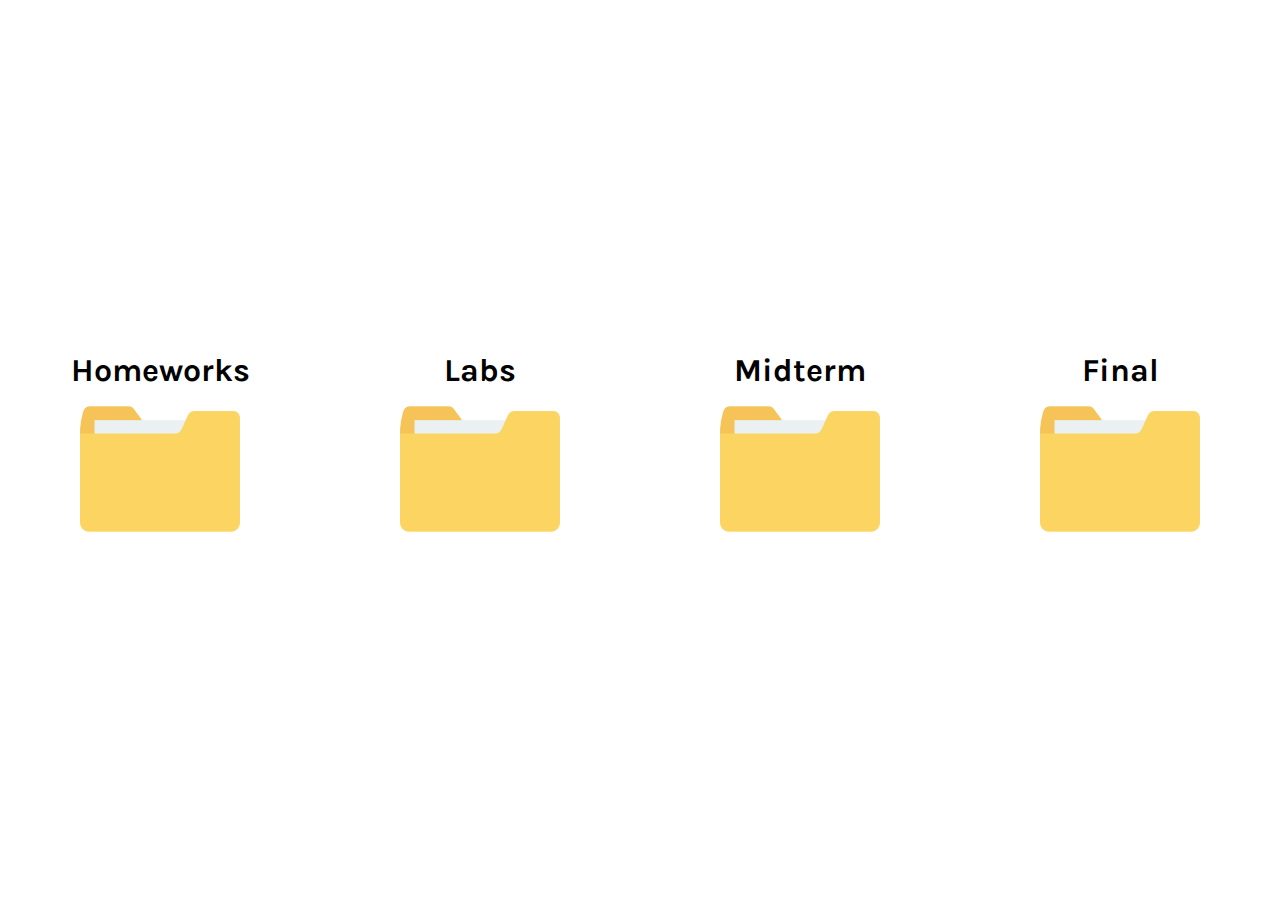
<file: index.html>
<!DOCTYPE html>
<html>
    <head>
        <link rel = "stylesheet" href = "https://fonts.googleapis.com/css?family=Karla">
        <link rel = "stylesheet" href = "DONOTTOUCH/css/main-page.css">
    </head>
    <body>
        <div id = "overall-container">
            <div class = "home-page-folder">
                <h1>
                    Homeworks
                </h1>
                <a href = "homeworks/index.html">
                    <img src = "DONOTTOUCH/images/folder.png">
                </a>
            </div>
            <div class = "home-page-folder">
                <h1>
                    Labs
                </h1>
                <a href = "labs/index.html">
                    <img src = "DONOTTOUCH/images/folder.png">
                </a>
            </div>
            <div class = "home-page-folder">
                <h1>
                    Midterm
                </h1>
                <a href = "midterm/index.html">
                    <img src = "DONOTTOUCH/images/folder.png">
                </a>
            </div>
            <div class = "home-page-folder">
                <h1>
                    Final
                </h1>
                <a href = "final/index.html">
                    <img src = "DONOTTOUCH/images/folder.png">
                </a>
            </div>
        </div>
    </body>
</html>
</file>
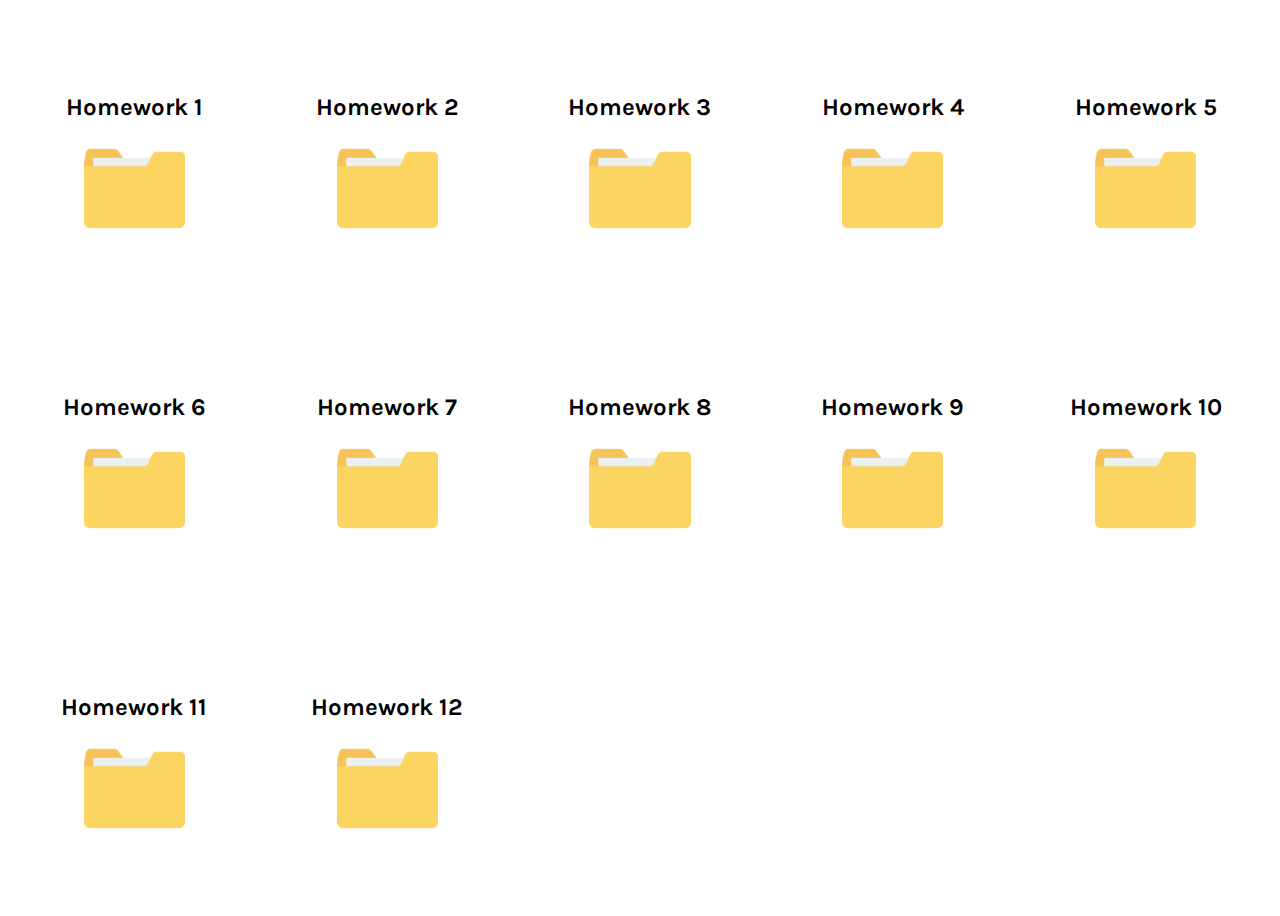
<file: homeworks/index.html>
<!DOCTYPE html>
<html>
    <head>
        <link rel = "stylesheet" href = "https://fonts.googleapis.com/css?family=Karla">
        <link rel = "stylesheet" href = "../DONOTTOUCH/css/subdirectory.css">
    </head>
    <body>
        <div id = "overall-container">
            <div class = "home-page-folder">
                <h1>
                    Homework 1
                </h1>
                <a href = "hw1/index.html">
                    <img src = "../DONOTTOUCH/images/folder.png">
                </a>
            </div>
            <div class = "home-page-folder">
                <h1>
                    Homework 2
                </h1>
                <a href = "hw2/index.html">
                    <img src = "../DONOTTOUCH/images/folder.png">
                </a>
            </div>
            <div class = "home-page-folder">
                <h1>
                    Homework 3
                </h1>
                <a href = "hw3/index.html">
                    <img src = "../DONOTTOUCH/images/folder.png">
                </a>
            </div>
            <div class = "home-page-folder">
                <h1>
                    Homework 4
                </h1>
                <a href = "hw4/index.html">
                    <img src = "../DONOTTOUCH/images/folder.png">
                </a>
            </div>
            <div class = "home-page-folder">
                <h1>
                    Homework 5
                </h1>
                <a href = "hw5/index.html">
                    <img src = "../DONOTTOUCH/images/folder.png">
                </a>
            </div>
            <div class = "home-page-folder">
                <h1>
                    Homework 6
                </h1>
                <a href = "hw6/index.html">
                    <img src = "../DONOTTOUCH/images/folder.png">
                </a>
            </div>
            <div class = "home-page-folder">
                <h1>
                    Homework 7
                </h1>
                <a href = "hw7/index.html">
                    <img src = "../DONOTTOUCH/images/folder.png">
                </a>
            </div>
            <div class = "home-page-folder">
                <h1>
                    Homework 8
                </h1>
                <a href = "hw8/index.html">
                    <img src = "../DONOTTOUCH/images/folder.png">
                </a>
            </div>
            <div class = "home-page-folder">
                <h1>
                    Homework 9
                </h1>
                <a href = "hw9/index.html">
                    <img src = "../DONOTTOUCH/images/folder.png">
                </a>
            </div>
            <div class = "home-page-folder">
                <h1>
                    Homework 10
                </h1>
                <a href = "hw10/index.html">
                    <img src = "../DONOTTOUCH/images/folder.png">
                </a>
            </div>
            <div class = "home-page-folder">
                <h1>
                    Homework 11
                </h1>
                <a href = "hw11/index.html">
                    <img src = "../DONOTTOUCH/images/folder.png">
                </a>
            </div>
            <div class = "home-page-folder">
                <h1>
                    Homework 12
                </h1>
                <a href = "hw12/index.html">
                    <img src = "../DONOTTOUCH/images/folder.png">
                </a>
            </div>
        </div>
    </body>
</html>
</file>
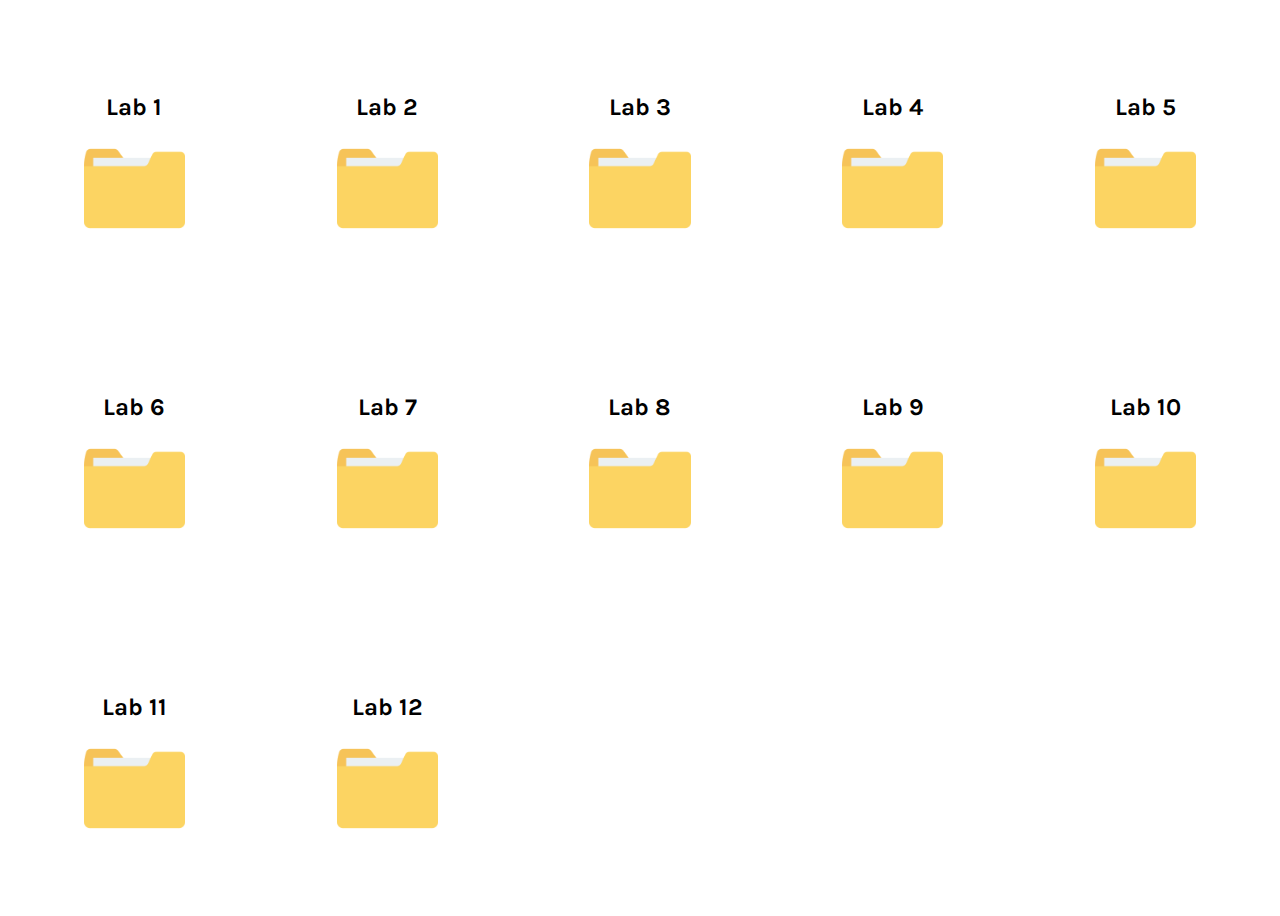
<file: labs/index.html>
<!DOCTYPE html>
<html>
    <head>
        <link rel = "stylesheet" href = "https://fonts.googleapis.com/css?family=Karla">
        <link rel = "stylesheet" href = "../DONOTTOUCH/css/subdirectory.css">
    </head>
    <body>
        <div id = "overall-container">
            <div class = "home-page-folder">
                <h1>
                    Lab 1
                </h1>
                <a href = "lab1/index.html">
                    <img src = "../DONOTTOUCH/images/folder.png">
                </a>
            </div>
            <div class = "home-page-folder">
                <h1>
                    Lab 2
                </h1>
                <a href = "lab2/index.html">
                    <img src = "../DONOTTOUCH/images/folder.png">
                </a>
            </div>
            <div class = "home-page-folder">
                <h1>
                    Lab 3
                </h1>
                <a href = "lab3/index.html">
                    <img src = "../DONOTTOUCH/images/folder.png">
                </a>
            </div>
            <div class = "home-page-folder">
                <h1>
                    Lab 4
                </h1>
                <a href = "lab4/index.html">
                    <img src = "../DONOTTOUCH/images/folder.png">
                </a>
            </div>
            <div class = "home-page-folder">
                <h1>
                    Lab 5
                </h1>
                <a href = "lab5/index.html">
                    <img src = "../DONOTTOUCH/images/folder.png">
                </a>
            </div>
            <div class = "home-page-folder">
                <h1>
                    Lab 6
                </h1>
                <a href = "lab6/index.html">
                    <img src = "../DONOTTOUCH/images/folder.png">
                </a>
            </div>
            <div class = "home-page-folder">
                <h1>
                    Lab 7
                </h1>
                <a href = "lab7/index.html">
                    <img src = "../DONOTTOUCH/images/folder.png">
                </a>
            </div>
            <div class = "home-page-folder">
                <h1>
                    Lab 8
                </h1>
                <a href = "lab8/index.html">
                    <img src = "../DONOTTOUCH/images/folder.png">
                </a>
            </div>
            <div class = "home-page-folder">
                <h1>
                    Lab 9
                </h1>
                <a href = "lab9/index.html">
                    <img src = "../DONOTTOUCH/images/folder.png">
                </a>
            </div>
            <div class = "home-page-folder">
                <h1>
                    Lab 10
                </h1>
                <a href = "lab10/index.html">
                    <img src = "../DONOTTOUCH/images/folder.png">
                </a>
            </div>
            <div class = "home-page-folder">
                <h1>
                    Lab 11
                </h1>
                <a href = "lab11/index.html">
                    <img src = "../DONOTTOUCH/images/folder.png">
                </a>
            </div>
            <div class = "home-page-folder">
                <h1>
                    Lab 12
                </h1>
                <a href = "lab12/index.html">
                    <img src = "../DONOTTOUCH/images/folder.png">
                </a>
            </div>
        </div>
    </body>
</html>
</file>
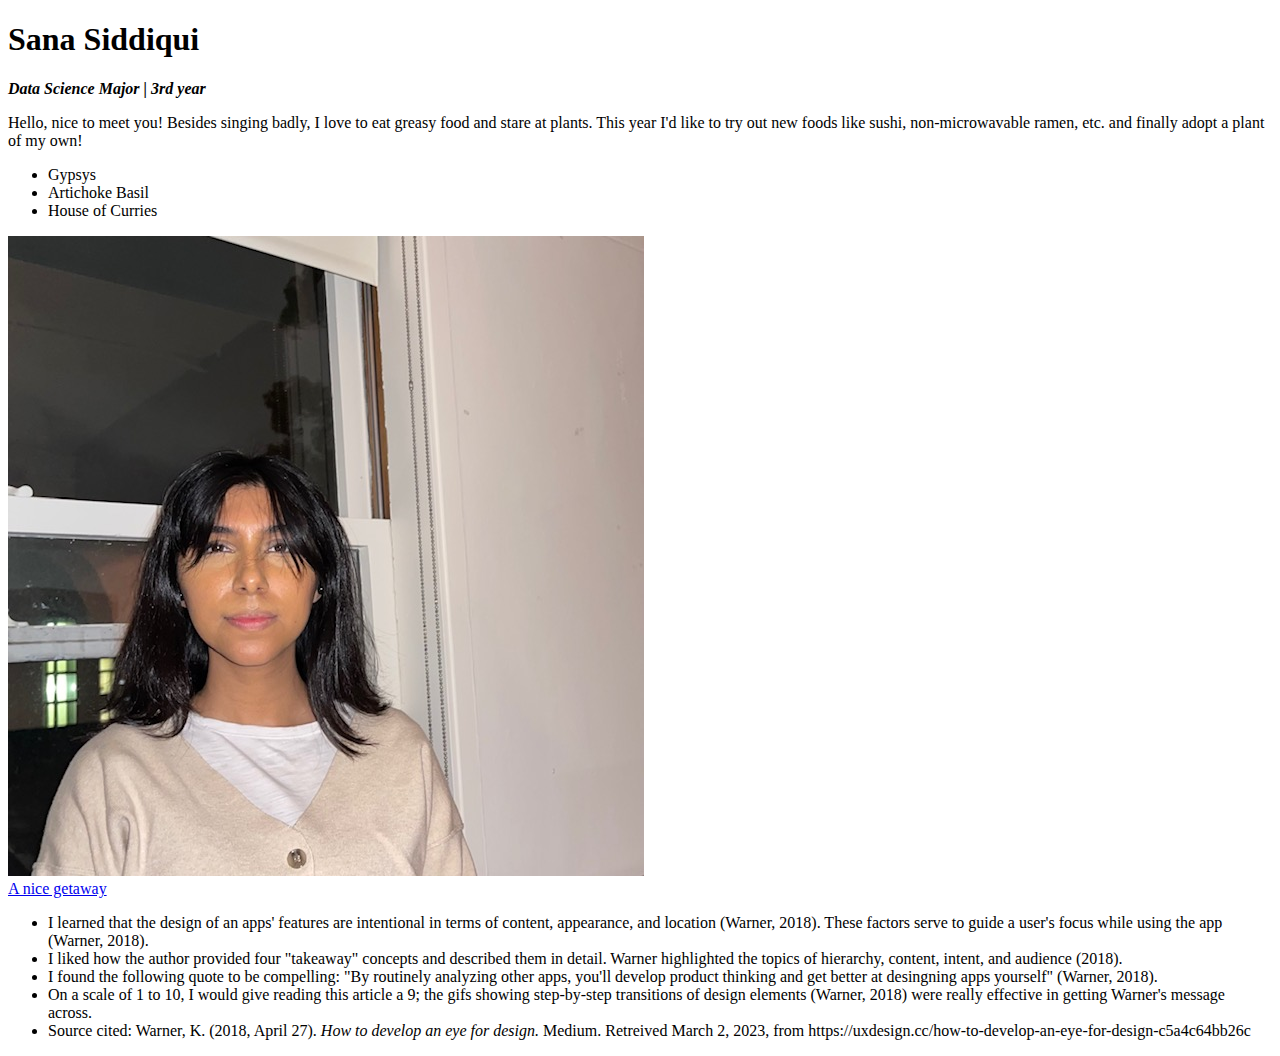
<file: homeworks/hw1/index.html>
<!doctype html>
<html>
    <head>
        <title><!--About Me!--></title>
    </head>
    <body>
        <h1>Sana Siddiqui</h1>
        <p><strong><em>Data Science Major | 3rd year</em></strong></p>
        <p> Hello, nice to meet you! Besides singing badly, I love to 
            eat greasy food and stare at plants. This year I'd like to 
            try out new foods like sushi, non-microwavable ramen, etc.
            and finally adopt a plant of my own! 
        </p>

        <ul>
            <li>Gypsys</li>
            <li>Artichoke Basil</li>
            <li>House of Curries</li>
        </ul>

        <img src="assets\img\selfie.jpg"> 
        <div>
            <a href="https://www.youtube.com/@SoundForest-main/videos">A nice getaway </a>
        </div>

        <div>
            <ul>
                <li>I learned that the design of an apps' features are intentional in terms
                    of content, appearance, and location (Warner, 2018). These factors serve to guide
                    a user's focus while using the app (Warner, 2018).
                </li>
                <li>I liked how the author provided four "takeaway" concepts and
                    described them in detail. Warner highlighted the topics of 
                    hierarchy, content, intent, and audience (2018).
                </li>
                <li>I found the following quote to be compelling: "By routinely analyzing other apps, you'll develop 
                    product thinking and get better at desingning apps yourself" (Warner, 2018).
                </li>
                <li>On a scale of 1 to 10, I would give reading this article a 9; the 
                    gifs showing step-by-step transitions of design elements (Warner, 2018) were
                    really effective in getting Warner's message across. 
                </li>
                <li>Source cited: Warner, K. (2018, April 27). <em>How to develop an eye
                    for design.</em> Medium. Retreived March 2, 2023, from 
                    https://uxdesign.cc/how-to-develop-an-eye-for-design-c5a4c64bb26c
                </li>
            </ul>
        </div>

    </body>
</html>
</file>
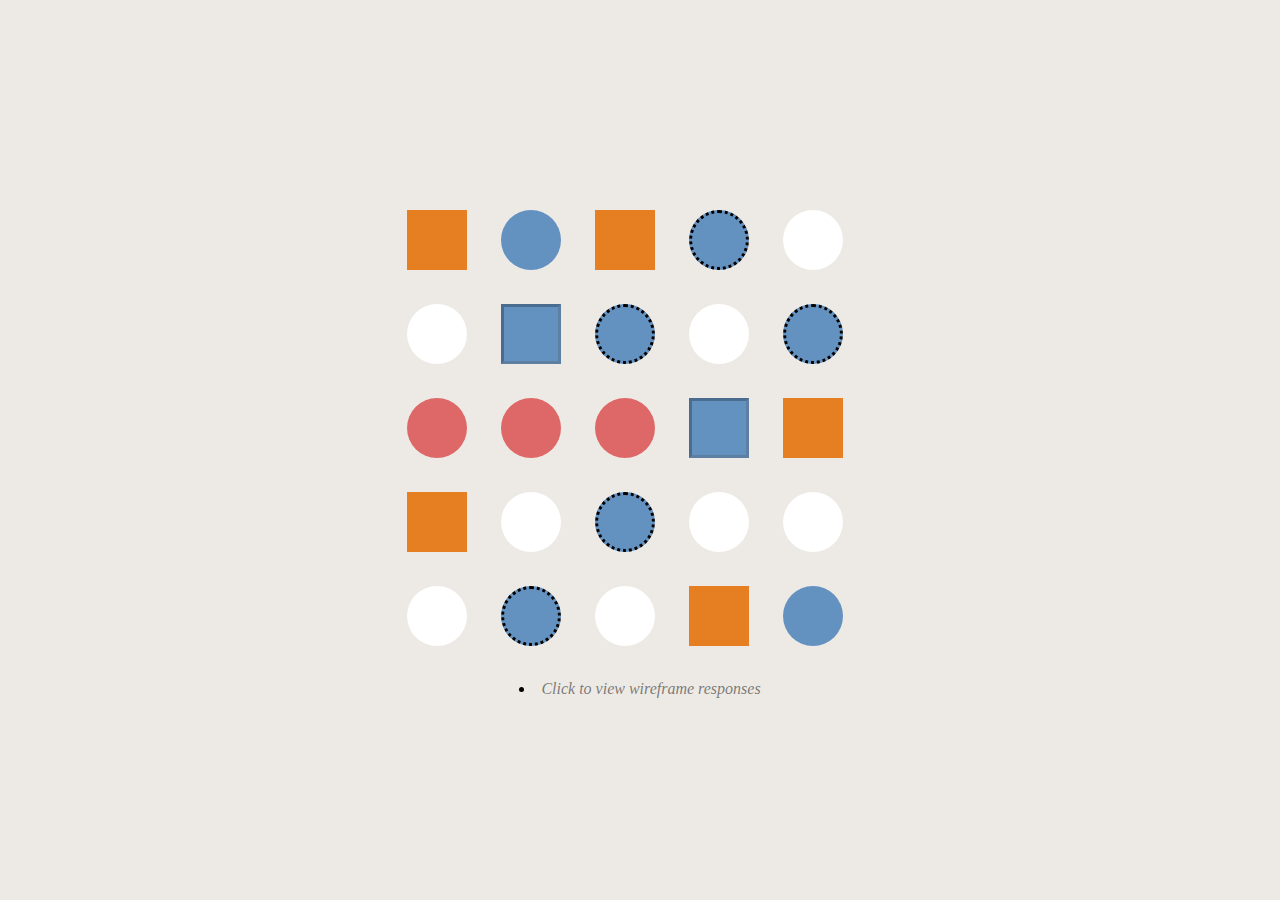
<file: homeworks/hw2/index.html>
<html>
	<head>
		<title>Fiddling with shapes</title>
		<!-- What file should we link in this <head> tag? -->
		<link rel="stylesheet" type="text/css"
			  href="assets/css/style.css" />
	</head>
<body>
	<div id="container">
		<div id="first-row" class="row">
			<div class="square"></div>
			<div class="circle green"></div>
			<div class="square"></div>
			<div class="circle fancy"></div>
			<div class="circle"></div>
		</div>

		<div id="second-row" class="row">
			<div class="circle"></div>
			<div class="square fancy"></div>
			<div class="circle fancy"></div>
			<div class="circle"></div>
			<div class="circle fancy green"></div>
		</div>

		<div id="third-row" class="row">
			<div class="circle"></div>
			<div class="circle green"></div>
			<div class="circle"></div>
			<div class="square fancy"></div>
			<div class="square"></div>
		</div>

		<div id="fourth-row" class="row">
			<div class="square"></div>
			<div class="circle"></div>
			<div class="circle fancy"></div>
			<div class="circle"></div>
			<div class="circle"></div>
		</div>

		<div id="fifth-row" class="row">
			<div class="circle"></div>
			<div class="circle fancy"></div>
			<div class="circle"></div>
			<div class="square"></div>
			<div class="circle green"></div>
		</div>

		<li><a href="wireframes.html">Click to view wireframe responses</a></li>
	</div>
</body>
</html>
</file>
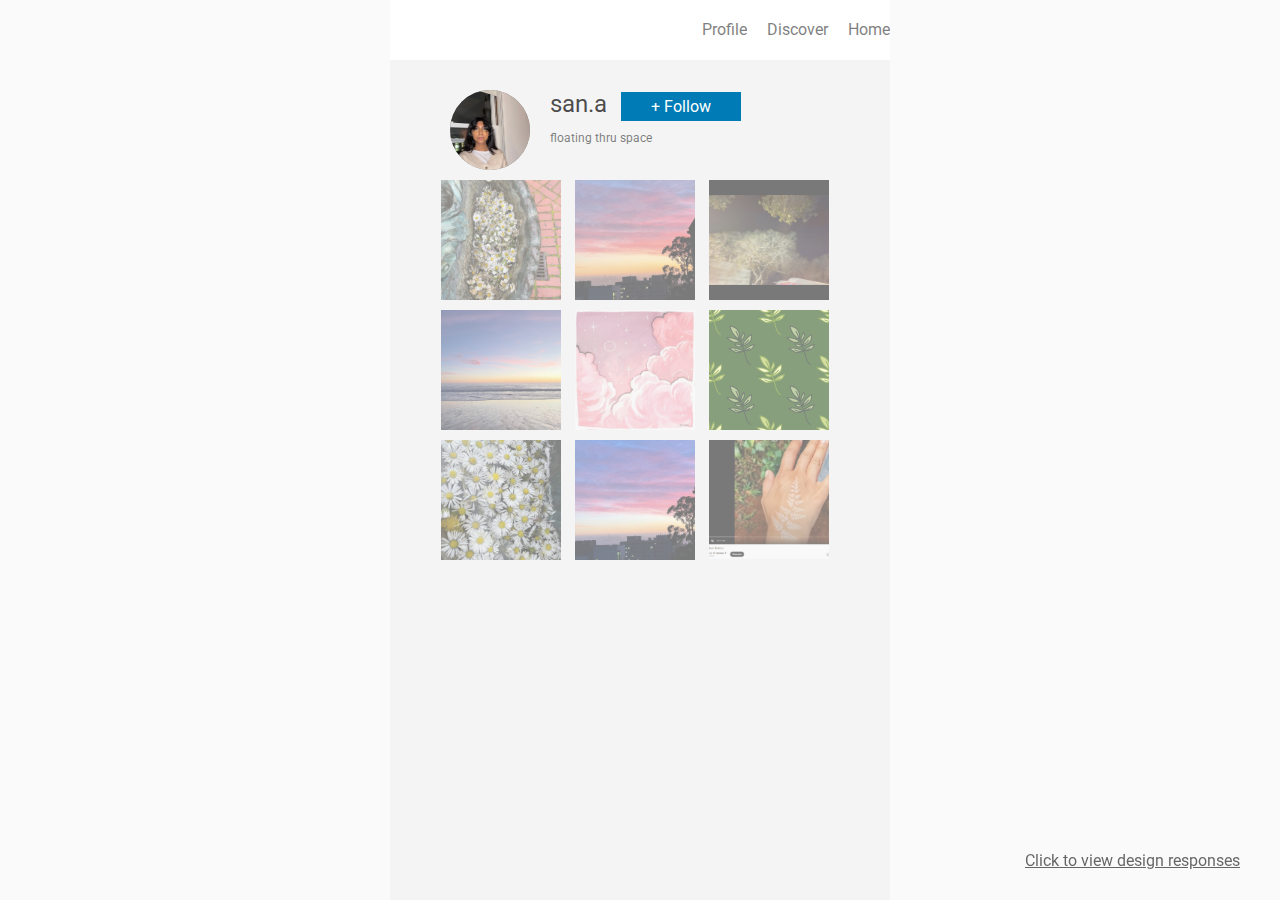
<file: homeworks/hw3/index.html>
<!DOCTYPE html>
<html>
	<head>
		<!-- PROBLEM 0:
		Link the CSS stylesheet called style.css found in the assets/css folder -->
		<link rel="stylesheet" type="text/css" href="assets/css/style.css" />
		<link rel="stylesheet" type="text/css" href="assets/css/initial.css">
		<meta name="viewport" content="width=device-width, initial-scale=1.0">
		<meta charset="utf-8">
		<link href="https://fonts.googleapis.com/css?family=Roboto" rel="stylesheet">
	</head>
	<body>
	<div id="content">
		<div id="navbar">
			<div class="navbar-item">Home</div>
			<div class="navbar-item">Discover</div>
			<div class="navbar-item">Profile</div>
		</div>
		<div id="header">
			<div id="profile-pic"><img src= "assets/img/profilepic.jpg"/></div>
			<div id="information">
				<div id="username"><!-- Your name goes here! -->san.a</div>
				<div id="follow-button">+ Follow</div>
				<div id="about">
					<!-- Replace the lorem ipsum filler text and write your about me here! -->
					floating thru space 
				</div>
			</div>
		</div>
		<div id="pictures">
			<div class="row">
				<div class="item"><img src= "assets/img/sadflowerpatch.jpg"/></div>
				<div class="item"><img src= "assets/img/pinkcloudview.jpg"/></div>
				<div class="item"><img src= "assets/img/spookytrees.jpg"/></div>
			</div>
			<div class="row">
				<div class="item"><img src= "assets/img/seasunset.jpg"/></div>
				<div class="item"><img src= "assets/img/cloudart.jpg"/></div>
				<div class="item"><img src= "assets/img/cuteleaves.jpg"/></div>
			</div>
			 <div class="row">
			 	<div class="item"><img src= "assets/img/flowerpatch.jpg"/></div>
			 	<div class="item"><img src= "assets/img/purplecloudview.jpg"/></div>
			 	<div class="item"><img src= "assets/img/leafbodyart.PNG"/></div>
			</div>
		</div>
	</div>
	<a href="design_responses.html" id="design">Click to view design responses</a>
	</body>
</html>
</file>
<file: DONOTTOUCH/css/main-page.css>
body {
    padding: 0;
    margin: 0;
}

a {
    display: flex;
    flex-direction: row;
    justify-content: center;
    flex-wrap: wrap;
}

img {
    width: 50%;
}

h1 {
    font-family: 'Karla';
    padding: 0;
    margin: 0;
}

#overall-container {
    height: 100vh;
    display: flex;
    flex-direction: row;
    justify-content: center;
    align-items: center;
}

.home-page-folder {
    display: flex;
    flex-direction: column;
    justify-content: center;
    align-items: center;
}
</file>
<file: DONOTTOUCH/css/subdirectory.css>
img {
    width: 40%;
}

div {
    font-family: 'Karla';
    font-size: 12px;
}

#overall-container {
    display: flex;
    flex-direction: row;
    justify-content: flex-start;
    align-items: center;
    flex-wrap: wrap;
    height: 100vh;
}

.home-page-folder {
    display: flex;
    flex-direction: column;
    justify-content: center;
    align-items: center;
    margin: 0;
    padding: 0;
    width: 20%;
}

a {
    display: flex;
    justify-content: center;
    margin: 0;
    padding: 0;
}
</file>
<file: homeworks/hw2/assets/css/style.css>
body {
	font-family: 'Karla';
	background: #edeae5;
	width: 100%;
	height: 100%;
	position: relative;
	margin: 0px;
    text-align: center;
}

a {
    text-decoration: none;
    color: rgba(0,0,0,0.5);
    font-style: italic;
    transition: 0.4s;
}

a:hover {
    color: rgba(0, 0, 0, 0.7);
}

div {
	transition: linear 0.2s;
}

#container {
    width: 480px;
    height: 480px;
    position: absolute;
    top: calc(50% - 240px);
    left: calc(50% - 240px);
}
.circle {
    width: 60px;
    height: 60px;
    background: white;
    display: inline-block;
    margin-right: 30px;
    border-radius: 50%;
}
.square {
    width: 60px;
    height: 60px;
    background: #e67e22;
    display: inline-block;
    margin-right: 30px;
}
.row {
    margin-bottom: 30px;
}
.green {
    background: #78c272;
}
.fancy {
    border: 3px inset rgba(74, 74, 74, 0.25);
    width: 54px;
    height: 54px;
}

#third-row .circle {
    background: #de6868;
}

.circle.fancy {
    border: dotted;
}

/* This has no effect, come back to fix this */
.row:first-child {
    opacity: O;
}


.green, .fancy, .green.fancy{
    background: #6392c0
}

.circle:hover {
    opacity: 0.5; 
}

#second-row .circle:hover {
    transform: scale(1.25);
}
</file>
<file: homeworks/hw3/assets/css/style.css>
/* PROBLEM 1: Remove white margin of body, html */
/* YOUR CODE HERE */
html, body {
    margin: 0px;
}

/* PROBLEM 2: Select profile picture and make it round */
/* YOUR CODE HERE */
#header #profile-pic {
    border-radius: 50%;
    overflow: clip; 

}

/* PROBLEM 3: Flesh our your follow button! 5 px for the
top and bottom, 30 for the left and right*/
/* YOUR CODE HERE */
#follow-button {
    padding-top: 5px;
    padding-bottom: 5px;
    padding-left: 30px;
    padding-right: 30px;
}


/* PROBLEM 4: Turn items into a square, 120x120 px image */
/* YOUR CODE HERE */
.row .item {
    height: 120px;
    width: 120px;

}

/* PROBLEM 5: Create a 10 px horizontal space between items */
/* YOUR CODE HERE */ /* ask in oh : should the problem say vertical space? */
.row .item{ 
    margin-right: 10px;
}


/* PROBLEM 6: Create a 10px vertical space between rows */
/* YOUR CODE HERE */ 
#pictures .row { /*Takes the whole row and does margin for the whole row! */
    margin-bottom: 10px; /* ask in oh : should the above directions say horizonatal space? */

}


/* PROBLEM 7: Add 20px of space between each navigation item */
/* YOUR CODE HERE */
#navbar .navbar-item {
    display: inline-block;
    margin-left: 20px;
}

/* PROBLEM 8: Create a hover effect, so that items will have
full opacity when hovered over! It should also have a
transition period of 0.2 seconds*/
/* YOUR CODE HERE */
.row .item {
    opacity: 0.5;
}

.row .item:hover {
    transition: opacity 0.2;
    opacity: 1;


}

/* PROBLEM 9: Add a click effect to the follow button, so
the font becomes size 18 px when clicked on - as a result, the button will become
larger when clicked on!*/
/* YOUR CODE HERE */
#follow-button:active {
    font-size: 18px;
}


/* PROBLEM 10: Add a hover effect such that the text of the
navigation has an opacity of 1 when hovered over!*/
/* YOUR CODE HERE */
#navbar .navbar-item:hover {
    opacity: 0.5;
}

#navbar .navbar-item:hover {
    transition: opacity 0.2;
    opacity: 1;
}


/* PROBLEM 11: In one selection, make the follow button, picture
items, and nav bar items have a pointer cursor */
#follow-button, .item, .navbar-item{
    cursor: pointer;
}
</file>
<file: homeworks/hw3/assets/css/initial.css>
#content {
	width: 500px;
	height: 100vh;
	background: #f4f4f4;
	margin: 0 auto;
	position: relative;
}

#navbar {
	height: 60px;
	background: #ffffff;
}

.navbar-item {
	float: right;
	line-height: 60px;
	opacity: 0.5;
}

#header {
	position: relative;
	top: 0px;
	width: 100%;
	height: 100px;
	padding: 10px 0px;
}

#profile-pic {
	display: inline-block;
	height: 80px;
	width: 80px;
	margin: 20px 60px;
	background-color: rgba(0, 0, 0, 0.5);
}

#information {
	display: inline-block;
	position: absolute;
	height: 80px;
	left: 170px;
	margin-top: 10px;
	margin-left: -10px;
	color: rgba(0,0,0, .7);
}

#username {
	font-size: 24px;
	display: inline-block;
	margin-top: 10px;
}

#follow-button {
	background: #007bb5;
	display: inline-block;
	margin-top: 10px;
	margin-left: 10px;
	color: white;
}

#about {
	font-size: 12px;
	margin-top: 8px;
	color: rgba(0,0,0, .5);
	line-height: 1.5em;
	width: 270px;
}

.row {
	width: 100%;
	height: 120px;
	text-align: center;
}

.item {
	position: relative;
	background-color: rgba(0, 0, 0, 0.5);
	display: inline-block;
	opacity: 0.7;
	overflow: hidden;
}

.item, #profile-pic {
	position: relative;
}

#design {
	text-decoration: underline;
	color: black;
	opacity: 0.6;
	transition: 0.2s;
	text-align: center;
	position: fixed;
	right: 40px;
	bottom: 30px;
}

#design:hover {
	opacity: 1;
	text-decoration: underline;
}

img {
	height: 100%;
	position: absolute;
	left: 50%;
	transform: translateX(-50%);
}

html, body {
	background: #fafafa;
	font-family: 'Roboto', sans-serif;
}
</file>
